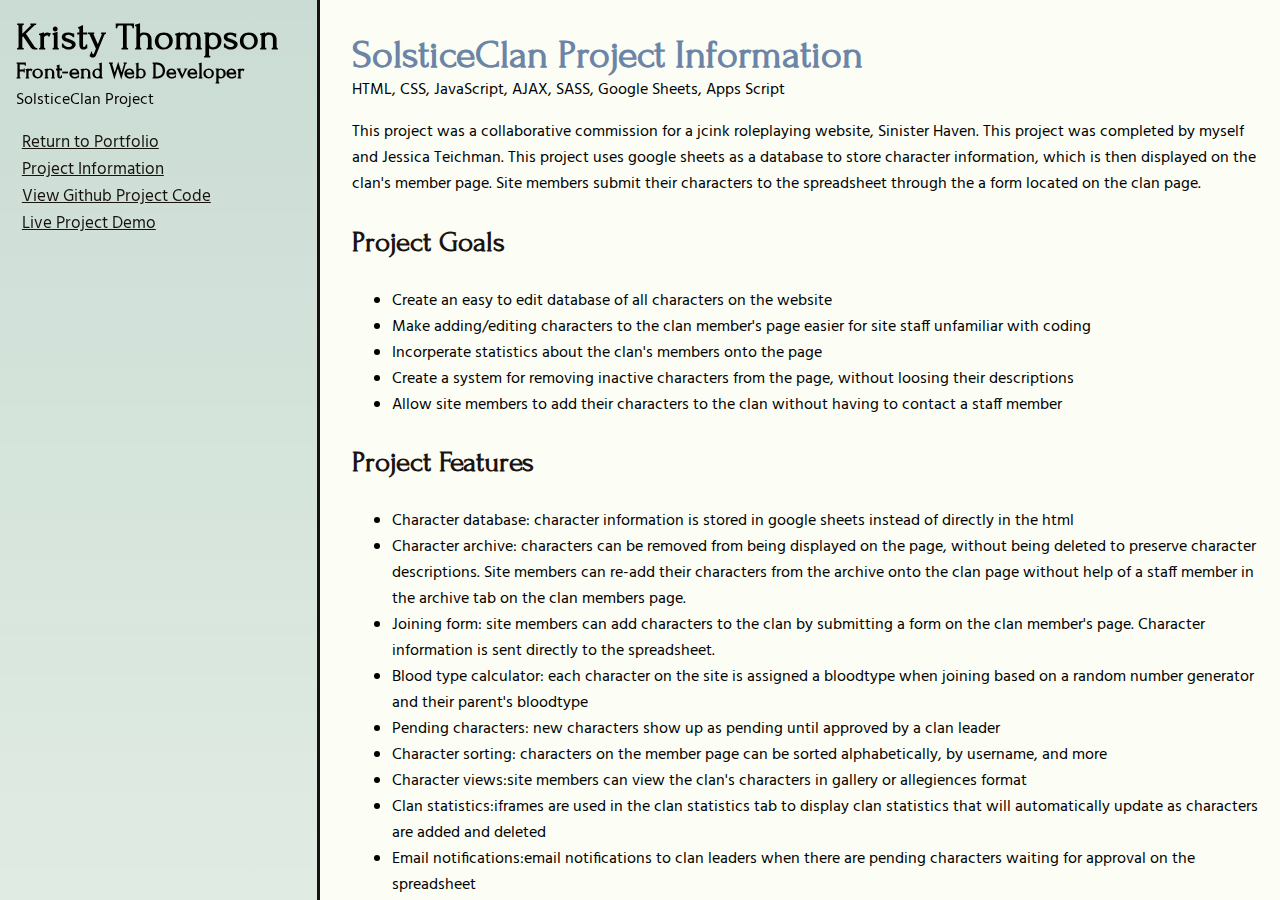
<file: solsticeclan_member.html>
<!doctype html>
<html lang="en">

  <head>
    <title>Kristy Thompson's Portfolio</title>
    <meta name="author" content="Kristy Thompson, Jessica Teichman">
    <meta name="keywords" content="web-developer, front-end developer, software developer, portfolio"> 
    <meta charset="UTF-8">

    <link rel="preconnect" href="https://fonts.googleapis.com">
    <link rel="preconnect" href="https://fonts.gstatic.com" crossorigin>
    <link href="https://fonts.googleapis.com/css2?family=Forum&family=Hind:wght@300&display=swap" rel="stylesheet">
    <link href="https://fonts.googleapis.com/css2?family=Barlow+Semi+Condensed:wght@100&display=swap" rel="stylesheet">
    <link href="https://fonts.googleapis.com/css2?family=News+Cycle&family=Splash&display=swap" rel="stylesheet">

    <link rel="stylesheet" href="portfolio.css">





  </head>

<body>
<div class="main_grid">
<aside class="side_bar">
<div class = "side_bar_gradient">
<h1>Kristy Thompson </h1>
<span>Front-end Web Developer</span><br>

SolsticeClan Project
<nav>
  <ul>
    <li><a href="index.html">Return  to Portfolio</a></li>
    <li><a href="#solstice_project_info">Project Information</a></li>
    <li><a href="https://github.com/Kristy-H-Thompson/SolsticeClan-Members-Layout" target="_blank">View Github Project Code</a></li>
    <li><a href="solsticeclan_members.html" target="_blank">Live Project Demo</a></li>
  </ul>
</nav>
</div>
</aside>

<section class="solsticeClan_project">
    
    <section id="solstice_project_info">
        <h2>SolsticeClan Project Information </h2>
            HTML, CSS, JavaScript, AJAX, SASS, Google Sheets, Apps Script<br>
        <p>This project was a collaborative commission for a jcink roleplaying website, Sinister Haven. This project was completed by myself and Jessica Teichman. This project uses google sheets as a database to store character information, which is then displayed on the clan's member page. Site members submit their characters to the spreadsheet through the a form located on the clan page. </p>
    
        <h3>Project Goals</h3>
        <ul>
            <li>Create an easy to edit database of all characters on the website</li>
            <li>Make adding/editing characters to the clan member's page easier for site staff unfamiliar with coding</li>
            <li>Incorperate statistics about the clan's members onto the page</li>
            <li>Create a system for removing inactive characters from the page, without loosing their descriptions</li>
            <li>Allow site members to add their characters to the clan without having to contact a staff member</li>
        </ul>
        
        <h3>Project Features</h3>
        <ul>
            <li>Character database: character information is stored in google sheets instead of directly in the html</li>
            <li>Character archive: characters can be removed from being displayed on the page, without being deleted to preserve character descriptions. Site members can re-add their characters from the archive onto the clan page without help of a staff member in the archive tab on the clan members page.</li>
            <li>Joining form: site members can add characters to the clan by submitting a form on the clan member's page. Character information is sent directly to the spreadsheet.</li>
            <li>Blood type calculator: each character on the site is assigned a bloodtype when joining based on a random number generator and their parent's bloodtype</li>
            <li>Pending characters: new characters show up as pending until approved by a clan leader</li>
            <li>Character sorting: characters on the member page can be sorted alphabetically, by username, and more</li>
            <li>Character views:site members can view the clan's characters in gallery or allegiences format</li>
            <li>Clan statistics:iframes are used in the clan statistics tab to display clan statistics that will automatically update as characters are added and deleted</li>
            <li>Email notifications:email notifications to clan leaders when there are pending characters waiting for approval on the spreadsheet</li>
        </ul>
    </section>


</section>
  <br><br>
</div>
</body>
</file>
<file: portfolio.css>
body {
    background-color: #FCFEF5;
    box-sizing: border-box;
    font-family: 'Hind', sans-serif;
    font-size:100%;
    height: 100vh;
    margin: 0;
    overflow:hidden;
    padding:0px;
    
    --black: #1B1212;
    --white: #f8f8ff;
    --lightblue: #ADC0D9;
    --bluetwo: #91AACC;
    --bluethree: #6C85A6;
    --bluefour: #7690B3;
    --darkblue: #6C85A6;
}

h1 {
    font-family: 'Forum', cursive;
    font-size:240%;
    font-weight: bolder;
    margin:0px;
}

h2{
    color: var(--darkblue);
    font-family: 'Forum', cursive;
    font-size:250%;
    font-weight: bold;
    margin:0px;
}

h3 {
    color: var(--black);
    font-family: 'Forum', cursive;
    font-size:180%;
    font-weight: bold;
}

p {
    font-family: 'Hind', sans-serif;
    font-size:100%;
}
nav {
    margin-left:-12%;
}
nav li {
    font-family: 'Hind', sans-serif;
    font-size:105%;
    list-style: none;
}

nav li a{
    color:var(--black);
}

nav li a:hover{
    color:purple;
}

.main_grid {
    display:grid;
    box-sizing: border-box;
    grid-template-columns: 25% 75%;
    height:100%;
    justify-content:start;    
    margin:0px;
    width:100%;
    overflow:hidden;
}    

.side_bar {
    background-image:url("https://images.unsplash.com/photo-1612211893937-bbdf77ab593b?ixlib=rb-4.0.3&ixid=MnwxMjA3fDB8MHxwaG90by1wYWdlfHx8fGVufDB8fHx8&auto=format&fit=crop&w=387&q=80");
    background-size:cover;
    border-right: 3px solid var(--black);
    box-sizing: border-box;
    filter: hue-rotate(50deg);
    grid-column: span 1;
    height:100%;
    min-width:12rem;
    padding:0px;
    width:100%;
}

.side_bar_gradient span {
    font-family: 'Forum', cursive;
    font-size:140%;
    font-weight: bold;
    margin:0px;
}

.side_bar_gradient {
    background-image: linear-gradient(rgb(3, 85, 16,.2), rgb(3, 85, 16,.1));
    box-sizing: border-box;
    height:100%;
    padding:1rem;
    width: 100%;
}

main{
    display:inline;
    grid-column: span 1;
    height:100vh;
    padding:2rem;
    overflow:auto;
    width:100%;
}

#about{
    height:100vh;
    margin-bottom:5rem;
    min-height:600px;
    width:100%;
}

.about_me_grid {
    display:grid;
    gap:1rem;
    grid-template-columns: auto auto auto auto;
    justify-content: space-evenly;
    width:100%;
}

.about_me_image{
    background-color: var(--bluetwo);
    border: 1px solid var(--black);
    border-radius:15%;
    grid-column: span 1;
    height:100%;
    padding:.1rem;
    text-align: center;
    width:100%;
}

.about_me_image :hover {
    background-color:var(--lightblue);
}

.about_me_image img{
    height:3rem;
    margin:.5rem;
    width:3.5rem;
}

#projects{
    height:100vh;
    margin-bottom:5rem;
    min-height:600px;
    width:100%;
}

.project_grid {
    display:grid;
    gap:3rem;
    grid-template-columns: auto auto;
    justify-content: space-evenly;
    margin-top:1rem;
    width:90%;
}

.project_box{
    border:1px solid var(--black);
    border-radius:10px;
    display:grid;
    gap:.5rem;
    grid-template-columns: auto auto;
    grid-column: span 1;
    height:auto;    
    justify-content: space-evenly;
    padding:1rem;
    width:100%;
}

.project_explanation {
    grid-column: span 2;
    height:100%;
    max-height:10rem;
    margin-top:-20px;
    overflow:auto;
    padding:1rem;
    width:90%;
}

.project_image {
    grid-column: span 1;
    height:4rem;
    width:4rem;
}


.project_tech {
    display:grid;
    gap:2rem;
    grid-column: span 2;
    grid-template-columns: auto auto auto auto;
    justify-content: center;
    margin:1rem;
    width:90%;
}

.project_tech_image{
    border-radius:5%;
    display:inline;
    height:2rem;
    margin:3%;
    width:2rem;
    grid-column: span 1;
}

.project_buttons {
    display: grid;
    gap:1rem;
    grid-column: span 2;
    grid-template-columns: auto auto auto;
    justify-content: center;
    margin:1.5rem;
}

.project_button{
    grid-column: span 1;
}

.project_buttons button{
    background-color:transparent;
    border: 1px solid var(--black);
    color:var(--black);
    font-family: 'Forum', cursive;
    font-size:90%;    
    letter-spacing:1px;
    padding:.4rem;    
    text-transform: capitalize;
}

.project_buttons button:hover{
    background-color:var(--bluetwo);
}


#contact{
    height:100vh;
    margin-bottom:5rem;
    min-height:600px;
    width:100%;
}

.emailform{
    background-color:var(--lightblue);
    border: 1px solid var(--black);
    border-radius:10px;
    box-shadow: 0 4px 8px 0 rgba(0, 0, 0, 0.2);
    color:var(--black);
    font-weight:500;
    justify-content: center;
    margin-top:-40px;
    padding:2rem;
    width:90%;
  }

  .emailform fieldset {
   border:none;
   font-size:100%;
   padding: 1rem;
  }

  .emailform label{
   font-size:100%;
   font-weight:bold;
}

 .emailform input{
   border:none;
   min-height:3vh;
   width:100%;
   }

 .emailform textarea{
   border:none;
   min-height:15vh;
   width:100%;
 }

 .button-box{
   display:flex;
   flex-direction: row;
   justify-content:center;
   padding:0px;
 }

 .form-button{
   background-color:var(--darkblue);
   border:none;
   border-radius:5px;
   color:var(--white);
   display:inline-block;
   font-size:105%;
   margin:1rem;
   
   padding:.4rem;
   
 }
 
 .form-button:hover{
   background-color: #615C56;
 }

 .contact_grid{
    display: grid;
    grid-template-columns: auto auto auto auto auto auto auto auto auto;
    justify-content: space-around;
    max-height:10vh;
    margin-bottom:3rem;
    margin-top:1rem;
    width:90%;
 }

 .contact_image{
    height:2rem;
    grid-column: span 1;
    width:2rem;
 }

 .contact_info {
    grid-column: span 2;
    text-align:left;
 }

 .solsticeClan_project {
    display:inline;
    grid-column: span 1;
    height:100vh;
    padding:2rem;
    overflow:auto;
    width:95%;
 }

.starstar_project {
    display:inline;
    grid-column: span 1;
    height:100vh;
    padding:2rem;
    overflow:auto;
    width:95%;
}

.starstar_image {
    display:inline;
    float:left;
    margin-bottom:2rem;
    margin-right:.5rem;
    width:12rem;
    -webkit-transform: scaleX(-1);
    transform: scaleX(-1);
}

#solstice_project_info{
    margin-bottom:5rem;
}

.startstar_info_box{
    margin:1rem;
    margin-bottom:6rem;
}

#map {
  background-color:gray;
   height: 400px;
  width: 100%;
}
</file>
